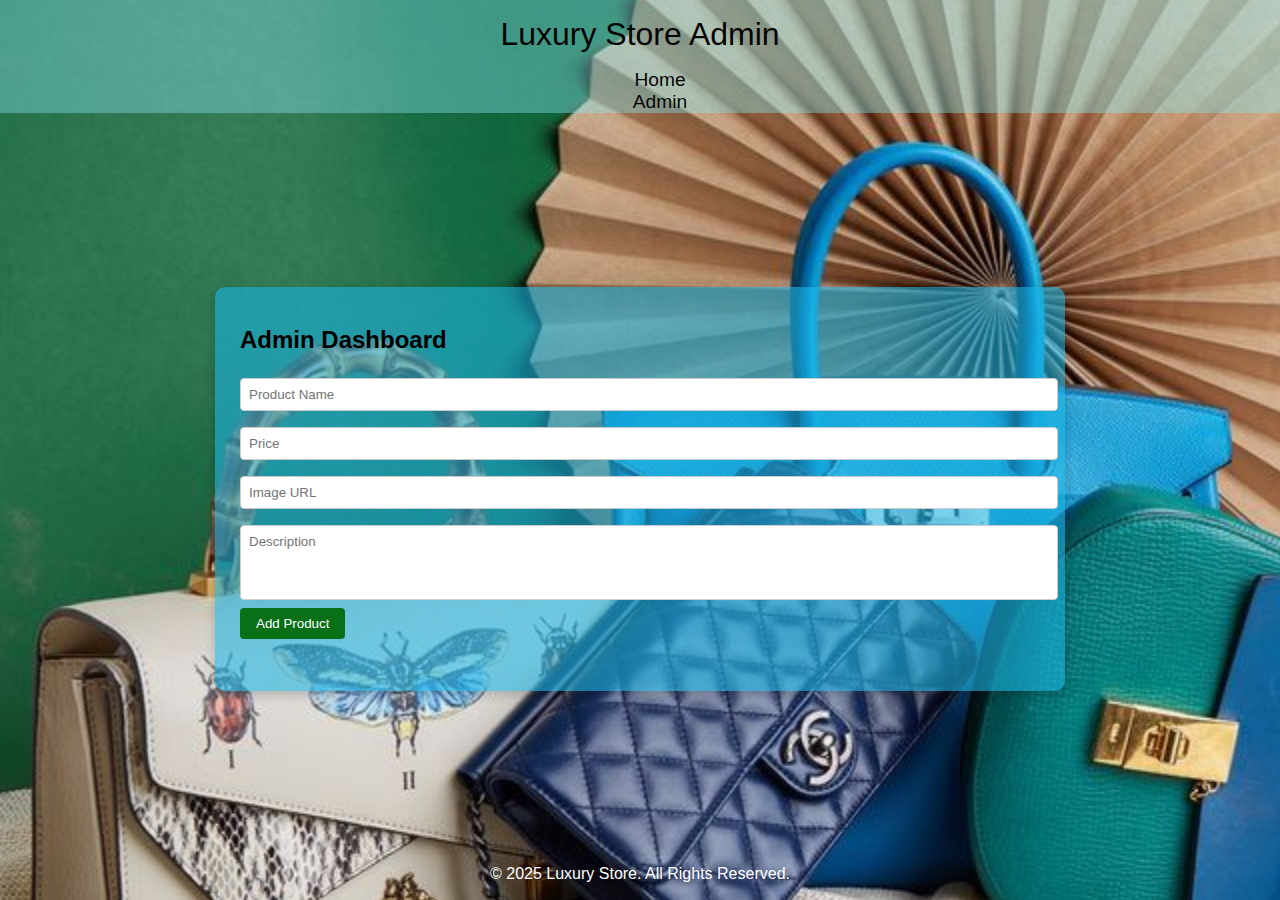
<file: html/admin.html>
<!DOCTYPE html>
<html lang="en">
<head>
    <meta charset="UTF-8">
    <meta name="viewport" content="width=device-width, initial-scale=1.0">
    <title>Admin - Luxury Store</title>
    <link rel="stylesheet" href="../css/admin.css">
</head>
<body>
    <header>
        <div class="logo">Luxury Store Admin</div>
        <nav id="nav">
            <ul>
                <li><a href="index.html">Home</a></li>
                <li><a href="admin.html">Admin</a></li>
            </ul>
        </nav>
    </header>

    <section class="admin">
        <div id="admin-container">
        <h2>Admin Dashboard</h2>
        <form id="add-product-form">
            <input type="text" id="product-name" placeholder="Product Name" required>
            <input type="text" id="product-price" placeholder="Price" required>
            <input type="text" id="product-image" placeholder="Image URL" required>
            <input type="text" id="product-description" placeholder="Description" required>
            <button type="submit">Add Product</button>
        </form>
        <div id="product-list">
        </div>
        </div>
    </section>

    <footer>
        <p>© 2025 Luxury Store. All Rights Reserved.</p>
    </footer>
    <script src="../js/admin.js"></script>
</body>
</html>
</file>
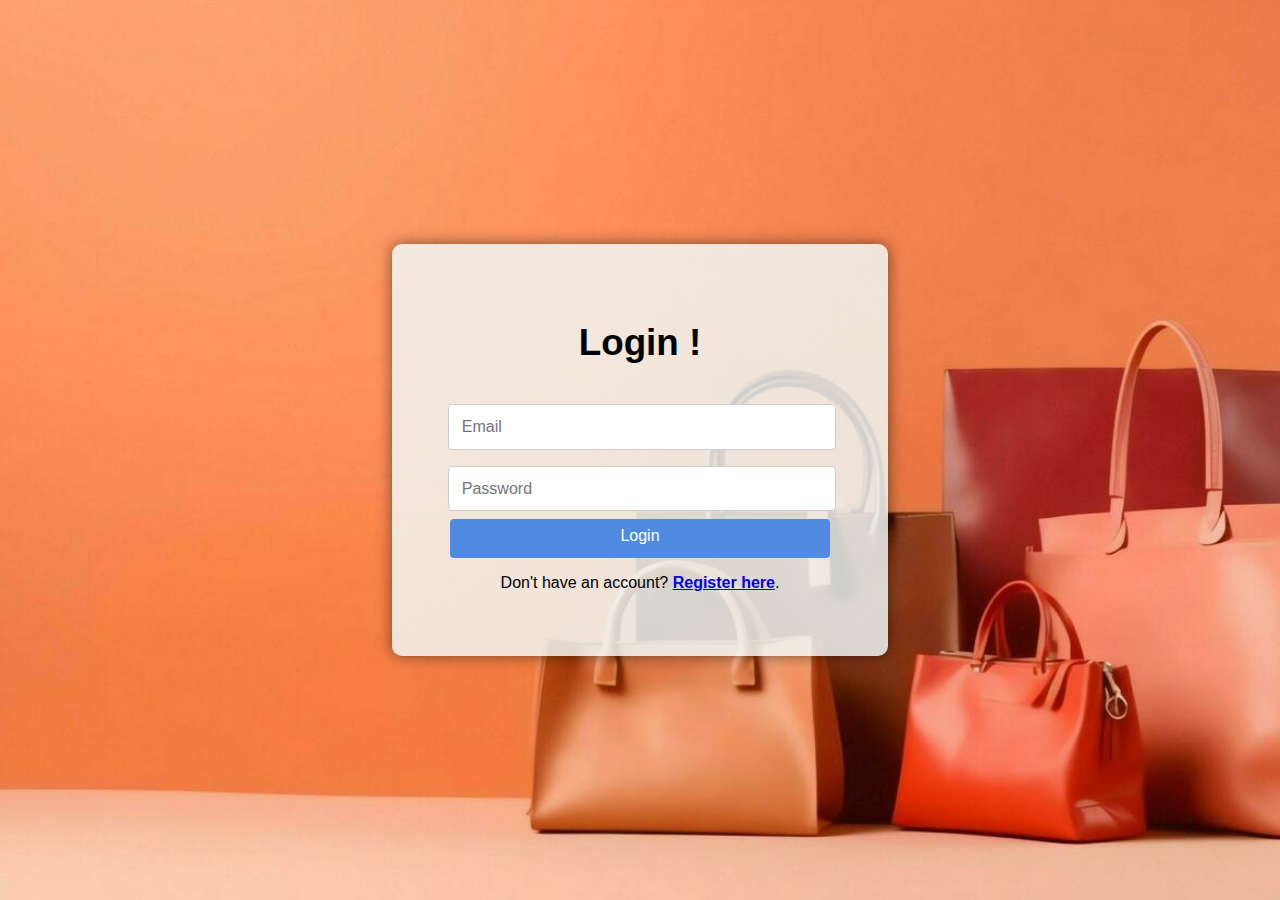
<file: html/cart.html>
<!DOCTYPE html>
<html lang="en">
<head>
    <meta charset="UTF-8">
    <meta name="viewport" content="width=device-width, initial-scale=1.0">
    <title>Cart - Luxury Store</title>
    <link rel="stylesheet" href="../css/cart.css">
</head>
<body>
    <header>
        <div class="logo">Luxury Store</div>
        <nav>
            <ul>
                <li><a href="index.html">Home</a></li>
                <li><a href="products.html">Products</a></li>
                <li><a href="cart.html">Cart</a></li>
                <li><a href="login.html">Login</a></li>
            </ul>
        </nav>
    </header>

    <section class="cart">
        <h2>Your Cart</h2>
        <div id="cart-items"></div>
        <button id="checkout-btn">Checkout</button>
    </section>

    <footer>
        <p>© 2025 Luxury Store. All Rights Reserved.</p>
    </footer>
    
    <script src="../js/cart.js"></script>
</body>
</html>
</file>
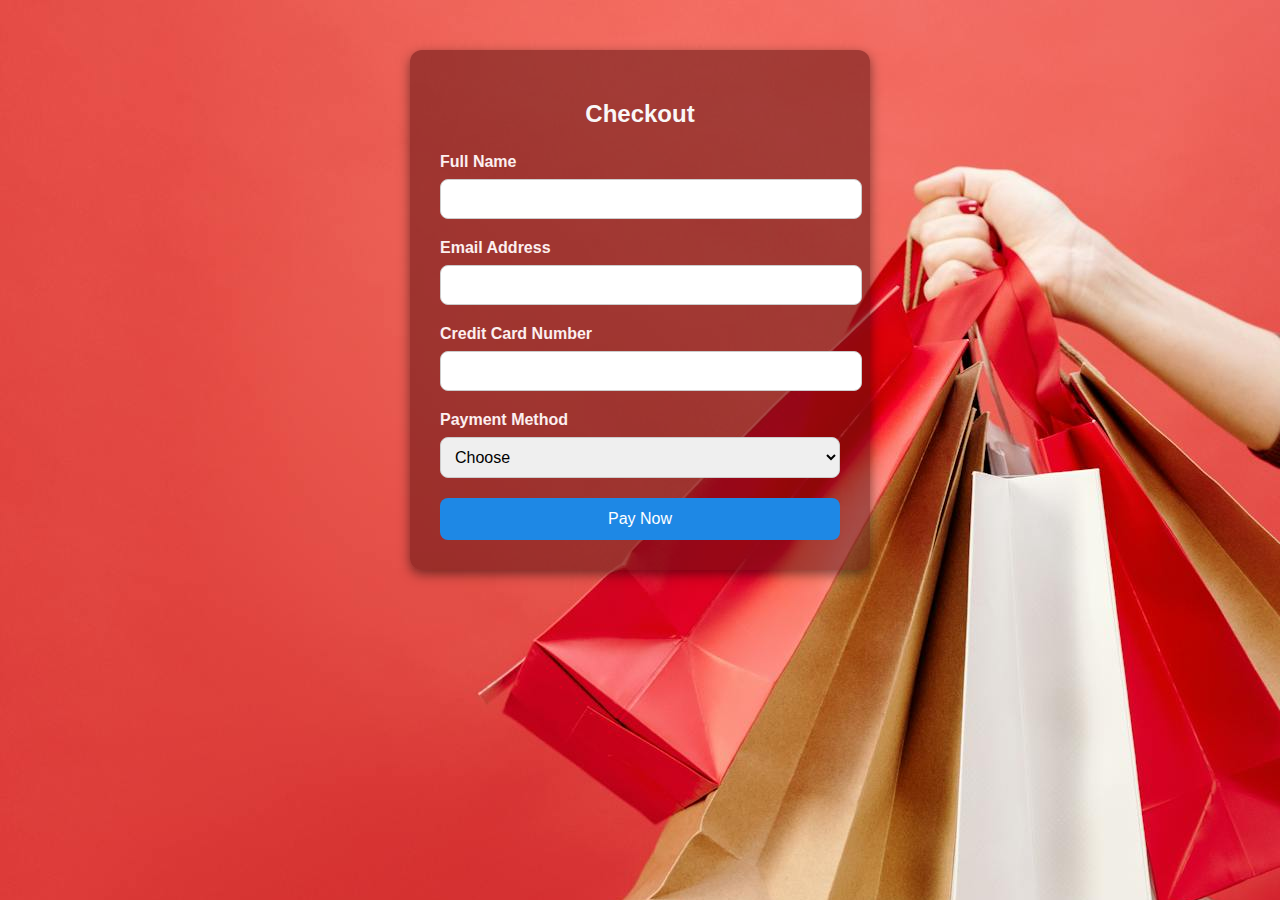
<file: html/checkout.html>
<!DOCTYPE html>
<html lang="en">
<head>
    <meta charset="UTF-8">
    <meta name="viewport" content="width=device-width, initial-scale=1.0">
    <title>Checkout</title>
    <link rel="stylesheet" href="../css/checkout.css">
</head>
<body>
    <div class="checkout-container">
        <h2>Checkout</h2>
        <form id="checkout-form">
            <div class="form-group">
                <label for="name">Full Name</label>
                <input type="text" id="name" required>
            </div>

            <div class="form-group">
                <label for="email">Email Address</label>
                <input type="email" id="email" required>
            </div>

            <div class="form-group">
                <label for="card">Credit Card Number</label>
                <input type="text" id="card" maxlength="16" required>
            </div>

            <div class="form-group">
                <label for="method">Payment Method</label>
                <select id="method" required>
                    <option value="">Choose</option>
                    <option value="credit">Credit Card</option>
                    <option value="paypal">PayPal</option>
                    <option value="upi">UPI</option>
                </select>
            </div>

            <button type="submit">Pay Now</button>
        </form>
    </div>

    <script src="../js/checkout.js"></script>
</body>
</html>
</file>
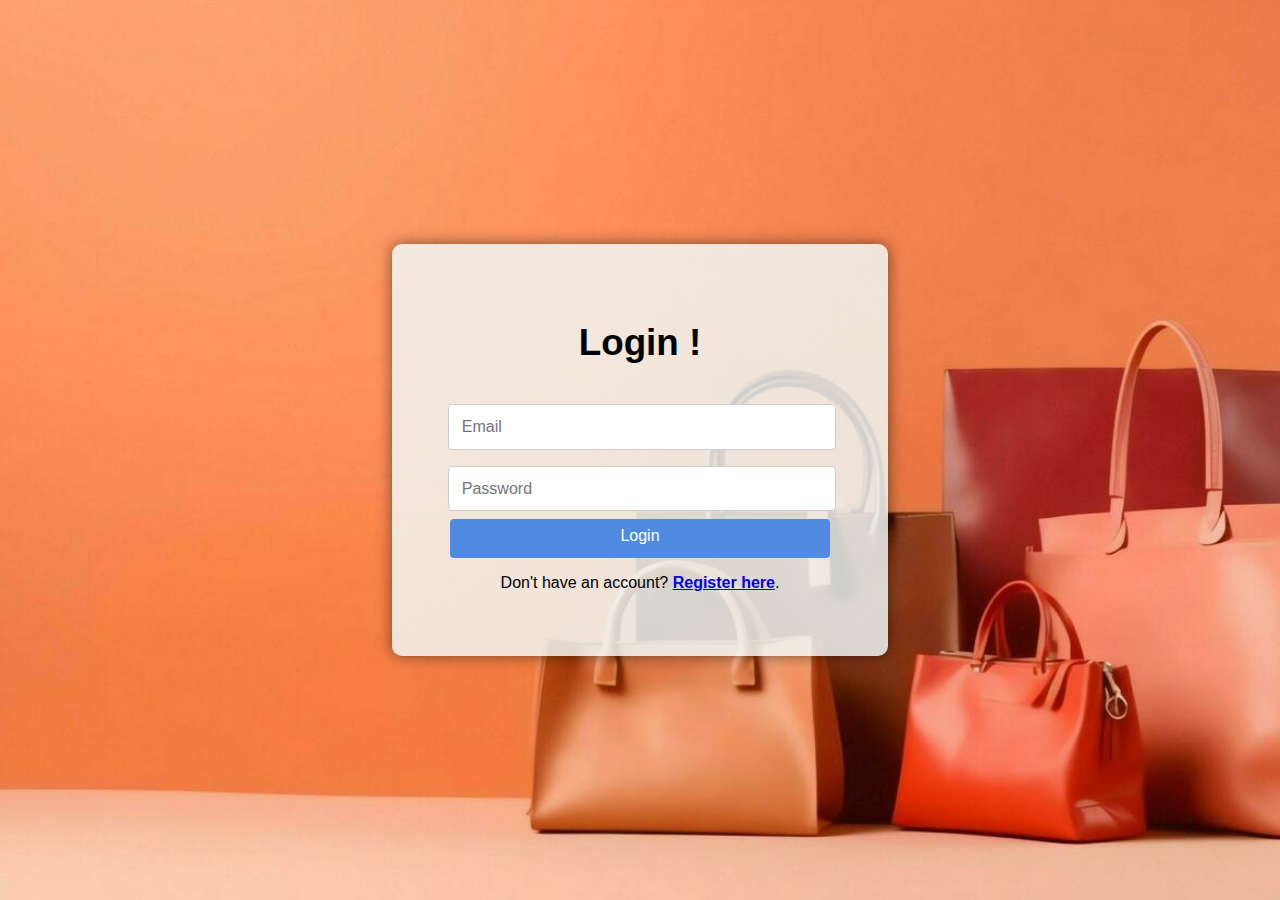
<file: html/login.html>
<!DOCTYPE html>
<html lang="en">
<head>
    <meta charset="UTF-8">
    <meta name="viewport" content="width=device-width, initial-scale=1.0">
    <title>Login - Luxury Store</title>
    <link rel="stylesheet" href="../css/login.css">
</head>
<body>
    <div class="login-container">
        <h2>Login !</h2>
        <form id="login-form">
            <input type="email" id="email" placeholder="Email" required>
            <input type="password" id="password" placeholder="Password" required>
            <button type="submit">Login</button>
        </form>
        <p>Don't have an account? <a href="register.html">Register here</a>.</p>
    </div>
    <script src="../js/auth.js"></script>
</body>
</html>
</file>
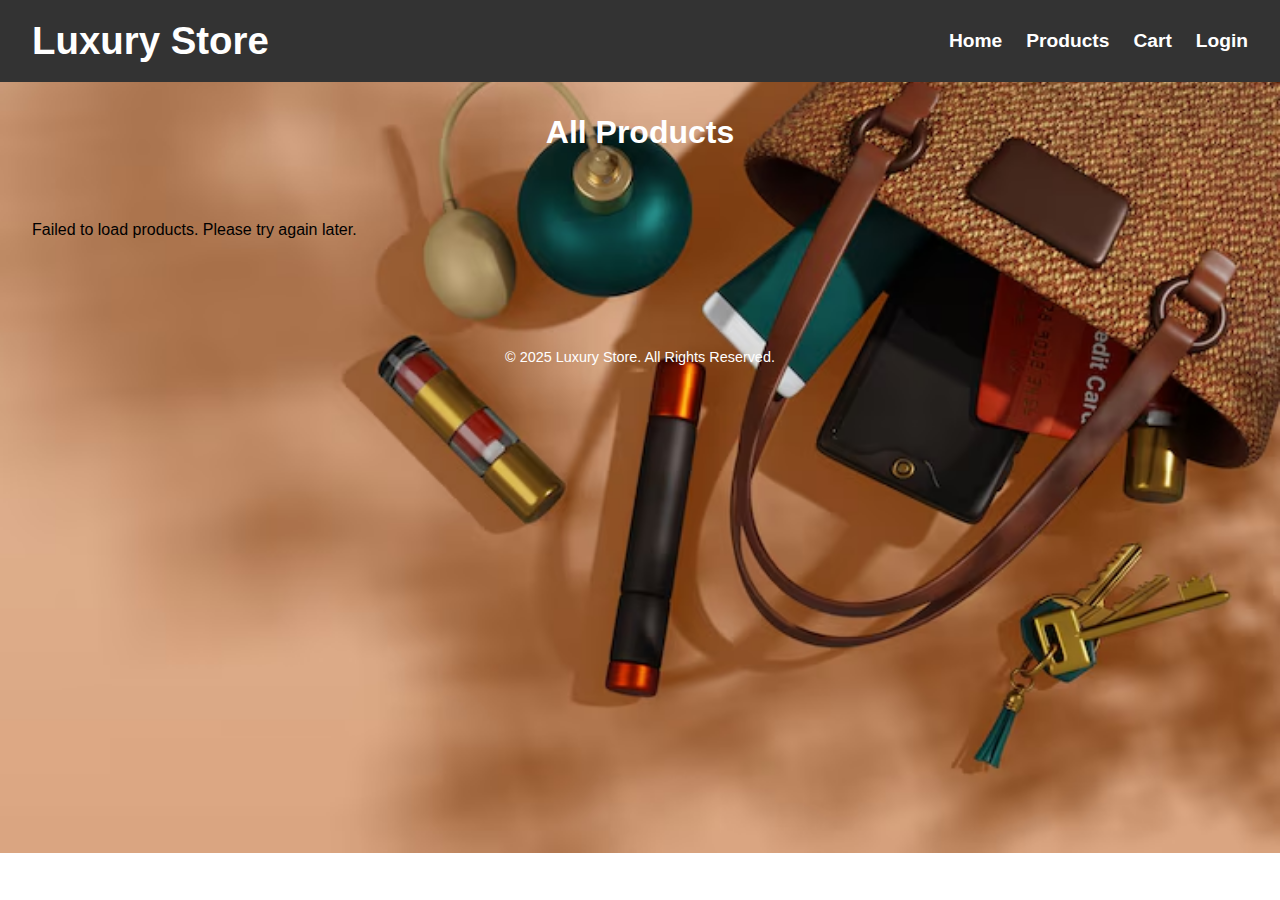
<file: html/products.html>
<!DOCTYPE html>
<html lang="en">
<head>
    <meta charset="UTF-8">
    <meta name="viewport" content="width=device-width, initial-scale=1.0">
    <title>Our Products - Luxury Store</title>
    <link rel="stylesheet" href="../css/product.css">
    <script defer src="../js/product.js"></script>
</head>
<body>
    
    <header>
        <div class="logo">Luxury Store</div>
        <nav>
            <ul>
                <li><a href="index.html">Home</a></li>
                <li><a href="products.html">Products</a></li>
                <li><a href="cart.html">Cart</a></li>
                <li><a href="login.html">Login</a></li>
            </ul>
        </nav>
    </header>

    <main>
        <h1 class="page-title">All Products</h1>
        <div id="product-list" class="product-container"></div>
    </main>

    <footer>
        <p>© 2025 Luxury Store. All Rights Reserved.</p>
    </footer>
</body>
</html>
</file>
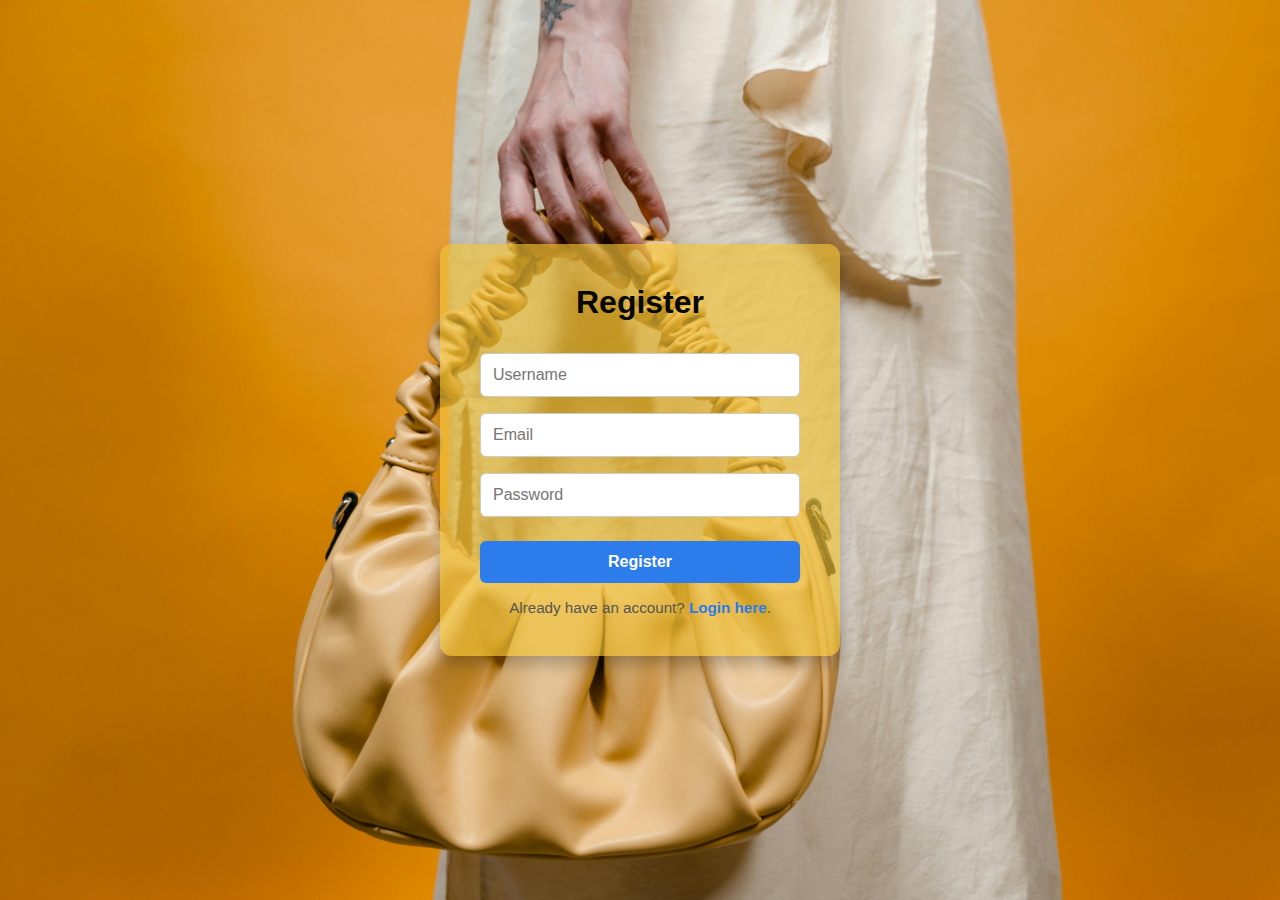
<file: html/register.html>
<!DOCTYPE html>
<html lang="en">
<head>
    <meta charset="UTF-8">
    <meta name="viewport" content="width=device-width, initial-scale=1.0">
    <title>Register - Luxury Store</title>
    <link rel="stylesheet" href="../css/register.css">
</head>
<body>
    <div class="login-container">
        <h2>Register</h2>
        <form id="register-form">
            <input type="text" id="username" placeholder="Username" required>
            <input type="email" id="email" placeholder="Email" required>
            <input type="password" id="password" placeholder="Password" required>
            <button type="submit">Register</button>
        </form>
        <p>Already have an account? <a href="login.html">Login here</a>.</p>
    </div>
    <script src="../js/auth.js"></script>
</body>
</html>
</file>
<file: css/admin.css>
body {
    font-family: Arial, sans-serif;
    background-image: url(../imgs/back2.png);
    margin: 0;
    padding: 0; 
    
}

header {
    background-color: #86e3ef68;
    color: #000000;
    padding: 1rem;
    text-align: center;
    padding-bottom: 0;
}

.admin {
  display: flex;
  justify-content: center; 
  align-items: center;     
  min-height: 80vh;
  resize: none;
}

#admin-container {
  background-color: #1cb6e694;
  width: 800px;
  padding: 20px 25px;
  border-radius: 10px;
  box-shadow: 0 4px 12px rgba(0, 0, 0, 0.2);
  resize: none;
  transition: transform 0.5s ease;
}
#admin-container:hover{
    transform: scale(1.03);
}

.admin h2 {
    margin-bottom: 1rem;
}

.admin form {
    margin-bottom: 2rem;
}

.admin input {
    width: 100%;
    padding: 0.5rem;
    margin: 0.5rem 0;
    border: 1px solid #ccc;
    border-radius: 4px;
}
#product-description{
    padding-bottom:50px ;

}
.admin button {
    padding: 0.5rem 1rem;
    background-color: #0a7018;
    color: #fff;
    border: none;
    border-radius: 4px;
    cursor: pointer;
}

.admin button:hover {
    background-color: #119625;
}
footer{
    text-align: center;
    color: white;
}
li a{
 list-style: none;
 text-decoration: none;
 color: rgb(7, 6, 6);
 font-size: 1.2rem;
 
}
li a :visited{
    color: white;
}
li a:hover{
    color: yellow;
}
.logo{
    color: #040404;
    text-align: center;
    font-size: 2rem;
    font-family: 'Lucida Sans', 'Lucida Sans Regular', 'Lucida Grande', 'Lucida Sans Unicode', Geneva, Verdana, sans-serif;
}
#nav ul{
    list-style: none;
}
</file>
<file: css/cart.css>
body {
    font-family: 'Arial', sans-serif;
    margin: 0;
    padding: 0;
    box-sizing: border-box;
    background-image: url(../imgs/meroarkoimg.png);
    color: #333;
}

header {
    background-color: #333;
    color: #fff;
    padding: 1rem;
    display: flex;
    justify-content: space-between;
    align-items: center;
}

header .logo {
    font-size: 1.5rem;
    font-weight: bold;
}

nav ul {
    list-style: none;
    display: flex;
    gap: 1rem;
}

nav ul li a {
    color: #fff;
    text-decoration: none;
    font-weight: bold;
}

nav ul li a:hover {
    color: #ffcc00;
}

.cart {
    padding: 2rem;
    text-align: center;
}

#cart-items {
    display: grid;
    grid-template-columns: repeat(auto-fit, minmax(250px, 1fr));
    gap: 1.5rem;
    padding: 2rem;
}

.cart-item {
    background-color: #fff;
    border: 1px solid #ddd;
    border-radius: 5px;
    overflow: hidden;
    text-align: center;
    padding: 1rem;
    box-shadow: 0 0 10px rgba(0, 0, 0, 0.1);
}
h2{
    color: black;
}
.cart-item img {
    max-width: 100%;
    height: auto;
    border-bottom: 1px solid #ddd;
}

.cart-item h3 {
    font-size: 1.2rem;
    margin: 1rem 0;
}


.cart-item p {
    color: #666;
    margin-bottom: 1rem;
}

.cart-item .price {
    font-size: 1.5rem;
    color: #333;
    font-weight: bold;
}

.remove-from-cart {
    background-color: #ff3333;
    color: #fff;
    padding: 0.5rem 1rem;
    text-decoration: none;
    border-radius: 5px;
    border: none;
    cursor: pointer;
}

.remove-from-cart:hover {
    background-color: #cc0000;
}

#checkout-btn {
    background-color: #008CBA;
    color: #fff;
    padding: 1rem 2rem;
    border: none;
    border-radius: 5px;
    font-size: 1.2rem;
    cursor: pointer;
    margin-top: 1rem;
}

#checkout-btn:hover {
    background-color: #005f73;
}

footer {
    color: rgb(9, 9, 9);
    text-align: center;
    padding: 1rem;
    margin-top: 2rem;
}
</file>
<file: css/checkout.css>
body {
    font-family: 'Segoe UI', sans-serif;
    background-image: url(../imgs/pexels-max-fischer-5868730.jpg);
    margin: 0;
    padding: 0;
    
}

.checkout-container {
    max-width: 400px;
    margin: 50px auto;
    background: rgba(85, 14, 14, 0.514);
    padding: 30px;
    border-radius: 12px;
    box-shadow: 0 4px 12px rgba(0,0,0,0.5);
    transition: transform 0.5s ease;
}
.checkout-container:hover{
    transform: scale(1.05);
}

.checkout-container h2 {
    margin-bottom: 25px;
    text-align: center;
    color: #f9f7f7;
}

.form-group {
    margin-bottom: 20px;
    color: #fcefef;
}

.form-group label {
    display: block;
    margin-bottom: 8px;
    font-weight: bold;
}

.form-group input,
.form-group select {
    width: 100%;
    padding: 10px;
    border-radius: 8px;
    border: 1px solid #ccc;
    font-size: 16px;
}

button {
    width: 100%;
    padding: 12px;
    background: #1e88e5;
    border: none;
    color: white;
    font-size: 16px;
    border-radius: 8px;
    cursor: pointer;
    transition: background 0.3s;
}

button:hover {
    background: #1565c0;
}
</file>
<file: css/login.css>
body {
    font-family: Arial, sans-serif;
    background-image: url(../imgs/imag.png);
    background-size: cover;
    background-repeat: no-repeat;
    display: flex;
    justify-content: center;
    align-items: center;
    height: 100vh;
    margin: 0;
    
}

.login-container {
    background-color: rgba(242, 252, 252, 0.808);
    padding: 3rem;
    border-radius: 10px;
    box-shadow: 0 0 15px rgba(0, 0, 0, 0.5);
    width: 400px;
    text-align: center;
    justify-content: center;
    transition: transform 0.5s ease;
}
.login-container:hover{
    transform: scale(1.03);
}

.login-container h2 {
    margin-bottom: 2rem;
    font-size: 2.3rem;
    font-style: bold;

}

.login-container input {
    width: 90%;
    padding: 0.5rem;
    margin: 0.5rem ;
    border: 1px solid #ccc;
    border-radius: 4px;
}
#login-form input {
  
    padding: 0.8rem; 
    font-size: 1rem; 
    border-radius: 4px;
}

.login-container button {
    width: 95%;
    padding: 0.8rem;
    padding-top:0.5rem; 
    background-color: #518ae1;
    color: #fff;
    border: none;
    border-radius: 4px;
    cursor: pointer;
    font-size: 1rem;
}

.login-container button:hover {
    background-color: #3f569a;
  
}
a{
    font-weight: bold;
}
a:visited{
    color:#0b5eda;
}
.login-container p {
    margin-top: 1rem;
}
</file>
<file: css/product.css>
body {
    font-family: 'Segoe UI', sans-serif;
    margin: 0;
    padding: 0;
    background-image: url(../imgs/img3.png);
    background-repeat: no-repeat;
    background-size: cover ;
    
    
}

/* Navbar - Matching index.html style */
header {
    background-color: #333;
    color: #fff;
    padding: 1.2rem 2rem;
    display: flex;
    justify-content: space-between;
    align-items: center;
}
h1{
    color: white;
}

header .logo {
    font-size: 2.4rem;
    font-weight: bold;
}

nav ul {
    list-style: none;
    display: flex;
    font-size: 1.2rem;
    gap: 1.5rem;
    margin: 0;
    padding: 0;
}

nav ul li a {
    color: #fff;
    text-decoration: none;
    font-weight: bold;
    transition: color 0.3s ease;
}

nav ul li a:hover {
    color: #ffcc00;
}

/* Page Title */
.page-title {
    text-align: center;
    margin-top: 2rem;
    font-size: 2rem;
    font-weight: bold;
}

/* Product Section */
.product-container {
    display: grid;
    grid-template-columns: repeat(auto-fit, minmax(250px, 1fr));
    gap: 2rem;
    padding: 2rem;
}

.product-card {
    background-color: white;
    border: 1px solid #ddd;
    border-radius: 8px;
    padding: 1rem;
    text-align: center;
    box-shadow: 0 0 10px rgba(0, 0, 0, 0.05);
}

.product-card img {
    width: 100%;
    height: 200px;
    object-fit: cover;
    border-radius: 4px;
}

.product-card h3 {
    margin: 0.5rem 0;
    font-size: 1.2rem;
}

.product-card p {
    color: #555;
    font-size: 0.95rem;
    margin: 0.5rem 0;
}

.product-card .price {
    font-weight: bold;
    margin: 0.5rem 0;
    font-size: 1.1rem;
}

button.add-to-cart {
    background-color: #333;
    color: white;
    border: none;
    padding: 0.6rem 1.2rem;
    cursor: pointer;
    border-radius: 4px;
    font-weight: bold;
    transition: background-color 0.3s ease;
}

button.add-to-cart:hover {
    background-color: #555;
}

/* Footer */
footer {
    text-align: center;
    padding: 1rem;
    margin-top: 2rem;
    font-size: 0.9rem;
    color: white;
    
}

/* Responsive */
@media (max-width: 768px) {
    header {
        flex-direction: column;
        text-align: center;
    }

    nav ul {
        flex-direction: column;
        gap: 0.8rem;
        margin-top: 1rem;
    }

    .product-container {
        grid-template-columns: 1fr;
    }
}
</file>
<file: css/register.css>
* {
    margin: 0;
    padding: 0;
    box-sizing: border-box;
    font-family: 'Segoe UI', Tahoma, Geneva, Verdana, sans-serif;
}


body {
    background-image: url(../imgs/meroimg.png);
    background-repeat: no-repeat;
    background-size: cover;
    display: flex;
    justify-content: center;
    align-items: center;
    height: 100vh;
}


.login-container {
    background-color: #f0c237a7;
    padding: 2.5rem;
    border-radius: 12px;
    box-shadow: 0 8px 16px rgba(0, 0, 0, 0.25);
    width: 100%;
    max-width: 400px;
    text-align: center;
    transition: transform 0.5s ease;
}
.login-container:hover{
    transform: scale(1.05);
}


.login-container h2 {
    margin-bottom: 1.5rem;
    color: #080707;
    font-size: 2rem;
}


#register-form input {
    width: 100%;
    padding: 0.75rem;
    margin: 0.5rem 0;
    border: 1px solid #cccccc;
    border-radius: 6px;
    font-size: 1rem;
    transition: border-color 0.3s ease;
}

#register-form input:focus {
    border-color: #2c7cec;
    outline: none;
}


#register-form button {
    width: 100%;
    padding: 0.75rem;
    margin-top: 1rem;
    background-color: #2c7cec;
    color: white;
    font-size: 1rem;
    font-weight: bold;
    border: none;
    border-radius: 6px;
    cursor: pointer;
    transition: background-color 0.3s ease;
}

#register-form button:hover {
    background-color: #1d5db5;
}


.login-container p {
    margin-top: 1rem;
    font-size: 0.95rem;
    color: #555;
}

.login-container a {
    color: #2c7cec;
    text-decoration: none;
    font-weight: bold;
}

.login-container a:hover {
    text-decoration: underline;
}
</file>
